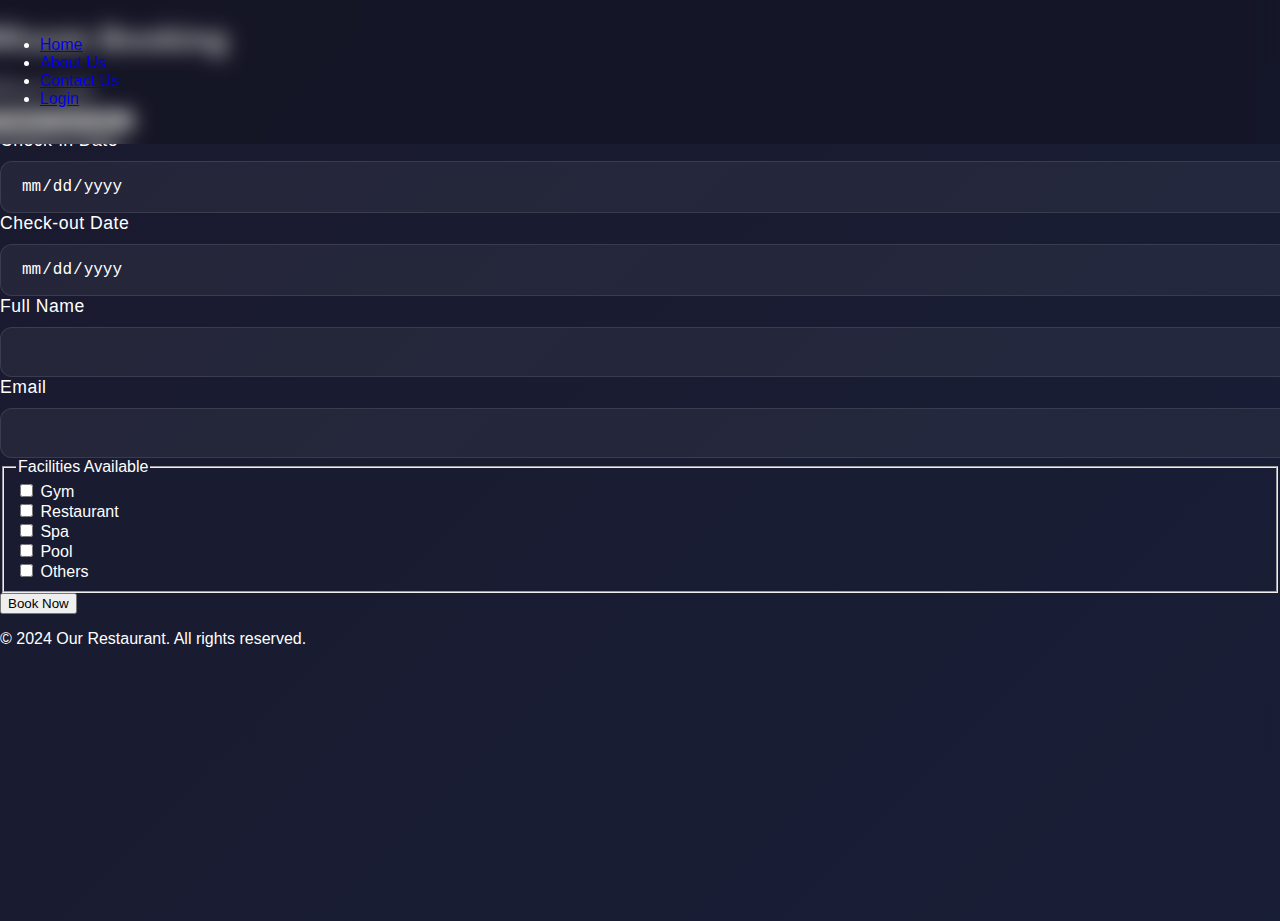
<file: booking.html>
<!DOCTYPE html>
<html lang="en">
<head>
    <meta charset="UTF-8">
    <meta name="viewport" content="width=device-width, initial-scale=1.0">
    <title>Room Booking</title>
    <link rel="stylesheet" href="style.css">
</head>
<body>
    <header>
        <nav>
            <ul>
                <li><a href="index.html">Home</a></li>
                <li><a href="about.html">About Us</a></li>
                <li><a href="contact.html">Contact Us</a></li>
                <li><a href="login.html">Login</a></li>
            </ul>
        </nav>
    </header>

    <main>
        <h1>Room Booking</h1>
        <form action="booking.php" method="POST">


            <div class="form-group">
                <label for="room-type">Room Type</label>
                <select id="room-type" name="room-type" required>
                    <option value="">Select a room type</option>
                    <option value="single">Single</option>
                    <option value="double">Double</option>
                    <option value="suite">Suite</option>
                </select>
            </div>
            <div class="form-group">
                <label for="check-in">Check-in Date</label>
                <input type="date" id="check-in" name="check-in" required>
            </div>
            <div class="form-group">
                <label for="check-out">Check-out Date</label>
                <input type="date" id="check-out" name="check-out" required>
            </div>
            <div class="form-group">
                <label for="full-name">Full Name</label>
                <input type="text" id="full-name" name="full-name" required>
            </div>
            <div class="form-group">
                <label for="email">Email</label>
                <input type="email" id="email" name="email" required>
            </div>
            <fieldset class="form-group1">
                <legend>Facilities Available</legend>
                <label>
                    <input type="checkbox" name="facilities[]" value="gym"> Gym
                </label><br>
                <label>
                    <input type="checkbox" name="facilities[]" value="restaurant"> Restaurant
                </label><br>
                <label>
                    <input type="checkbox" name="facilities[]" value="spa"> Spa
                </label><br>
                <label>
                    <input type="checkbox" name="facilities[]" value="pool"> Pool
                </label><br>
                <label>
                    <input type="checkbox" name="facilities[]" value="others"> Others
                </label>
            </fieldset>
            <button type="submit" class="btn">Book Now</button>
        </form>
    </main>

    <footer>
        <p>&copy; 2024 Our Restaurant. All rights reserved.</p>
    </footer>
</body>
</html>
</file>
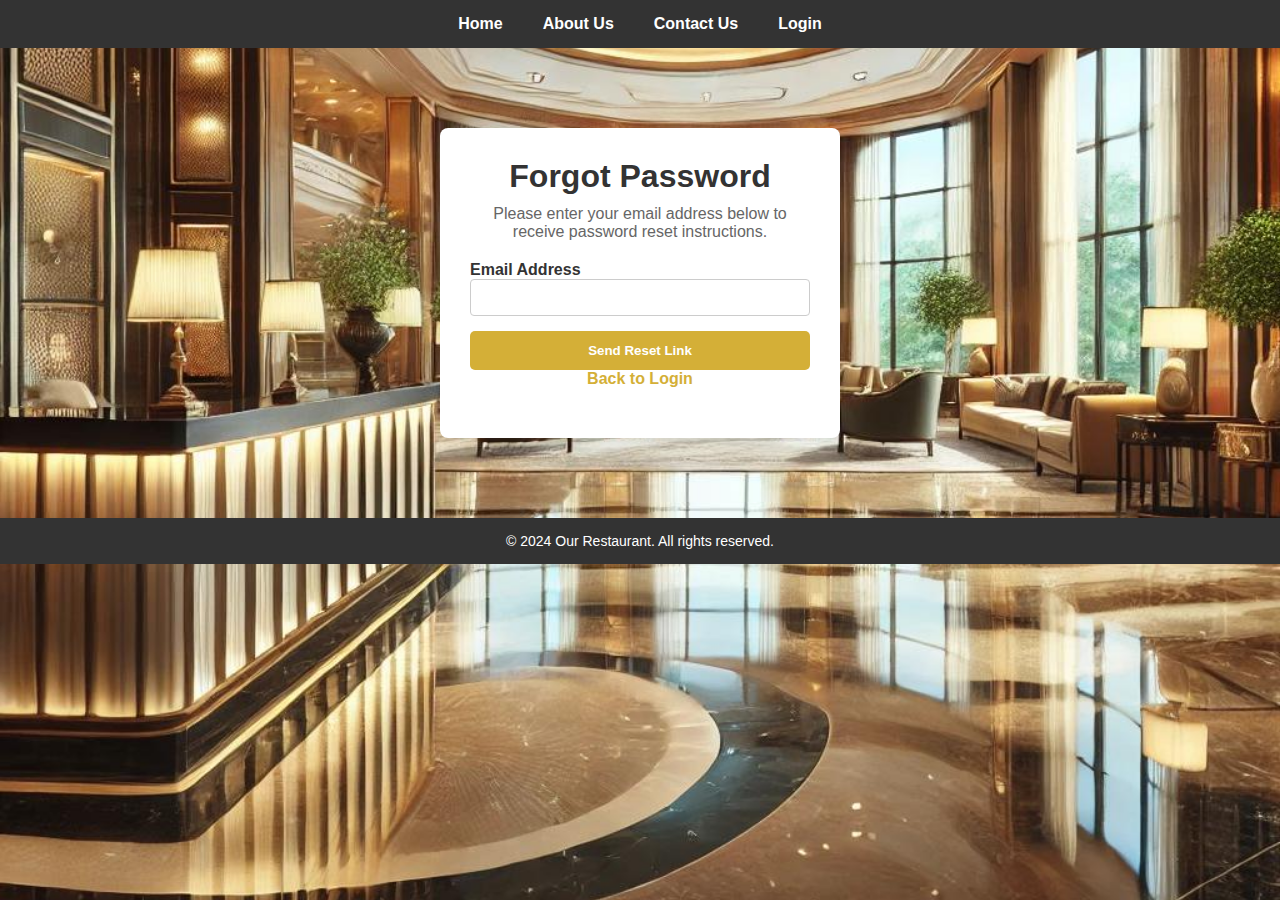
<file: forgot-password.html>
<!DOCTYPE html>
<html lang="en">
<head>
    <meta charset="UTF-8">
    <meta name="viewport" content="width=device-width, initial-scale=1.0">
    <title>Forgot Password</title>
    <link rel="stylesheet" href="sty.css">
</head>
<body>
    <header>
        <nav>
            <ul>
                <li><a href="index.html">Home</a></li>
                <li><a href="about.html">About Us</a></li>
                <li><a href="contact.html">Contact Us</a></li>
                <li><a href="login.html">Login</a></li>
            </ul>
        </nav>
    </header>

    <main>
        <h1>Forgot Password</h1>
        <p>Please enter your email address below to receive password reset instructions.</p>
        <form action="reset-password.html" method="POST"> <!-- Redirects to reset-password.html -->
            <div class="form-group">
                <label for="email">Email Address</label>
                <input type="email" id="email" name="email" required>
            </div>
            <button type="submit" class="btn">Send Reset Link</button>
        </form>
        <p><a href="login.html">Back to Login</a></p>
    </main>

    <footer>
        <p>&copy; 2024 Our Restaurant. All rights reserved.</p>
    </footer>
</body>
</html>
</file>
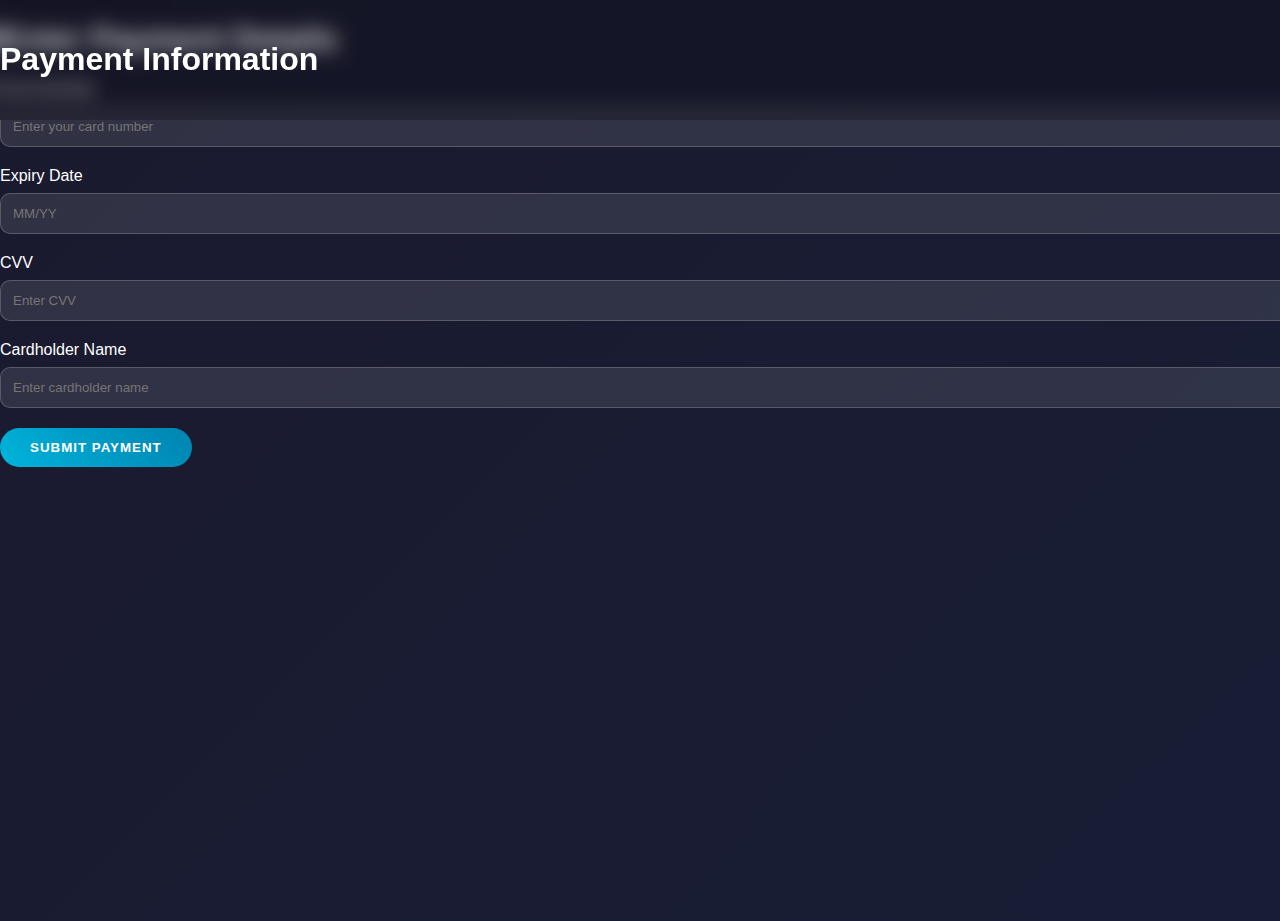
<file: payment.html>
<!DOCTYPE html>
<html lang="en">
<head>
    <meta charset="UTF-8">
    <meta name="viewport" content="width=device-width, initial-scale=1.0">
    <title>Payment Page</title>
    <link rel="stylesheet" href="styles.css"> <!-- Link to your CSS file -->
</head>
<body>

    <div class="payment-page">
        <header>
            <!-- Your header content (optional) -->
            <h1>Payment Information</h1>
        </header>

        <div class="payment-form-container">
            <form action="process-payment.php" method="POST" class="payment-form">
                <h1>Enter Payment Details</h1>

                <div class="form-container">
                    <div class="form-row">
                        <!-- Card Number -->
                        <div class="form-group">
                            <label for="card-number">Card Number</label>
                            <input type="text" id="card-number" name="card_number" placeholder="Enter your card number" required>
                        </div>

                        <!-- Expiration Date -->
                        <div class="form-group">
                            <label for="expiry-date">Expiry Date</label>
                            <input type="text" id="expiry-date" name="expiry_date" placeholder="MM/YY" required>
                        </div>
                    </div>

                    <div class="form-row">
                        <!-- CVV -->
                        <div class="form-group">
                            <label for="cvv">CVV</label>
                            <input type="text" id="cvv" name="cvv" placeholder="Enter CVV" required>
                        </div>

                        <!-- Cardholder Name -->
                        <div class="form-group">
                            <label for="cardholder-name">Cardholder Name</label>
                            <input type="text" id="cardholder-name" name="cardholder_name" placeholder="Enter cardholder name" required>
                        </div>
                    </div>

                    <!-- Submit Button -->
                    <div class="payment-buttons">
                        <button type="submit" class="btn">Submit Payment</button>
                    </div>
                </div>
            </form>
        </div>
    </div>

</body>
</html>
</file>
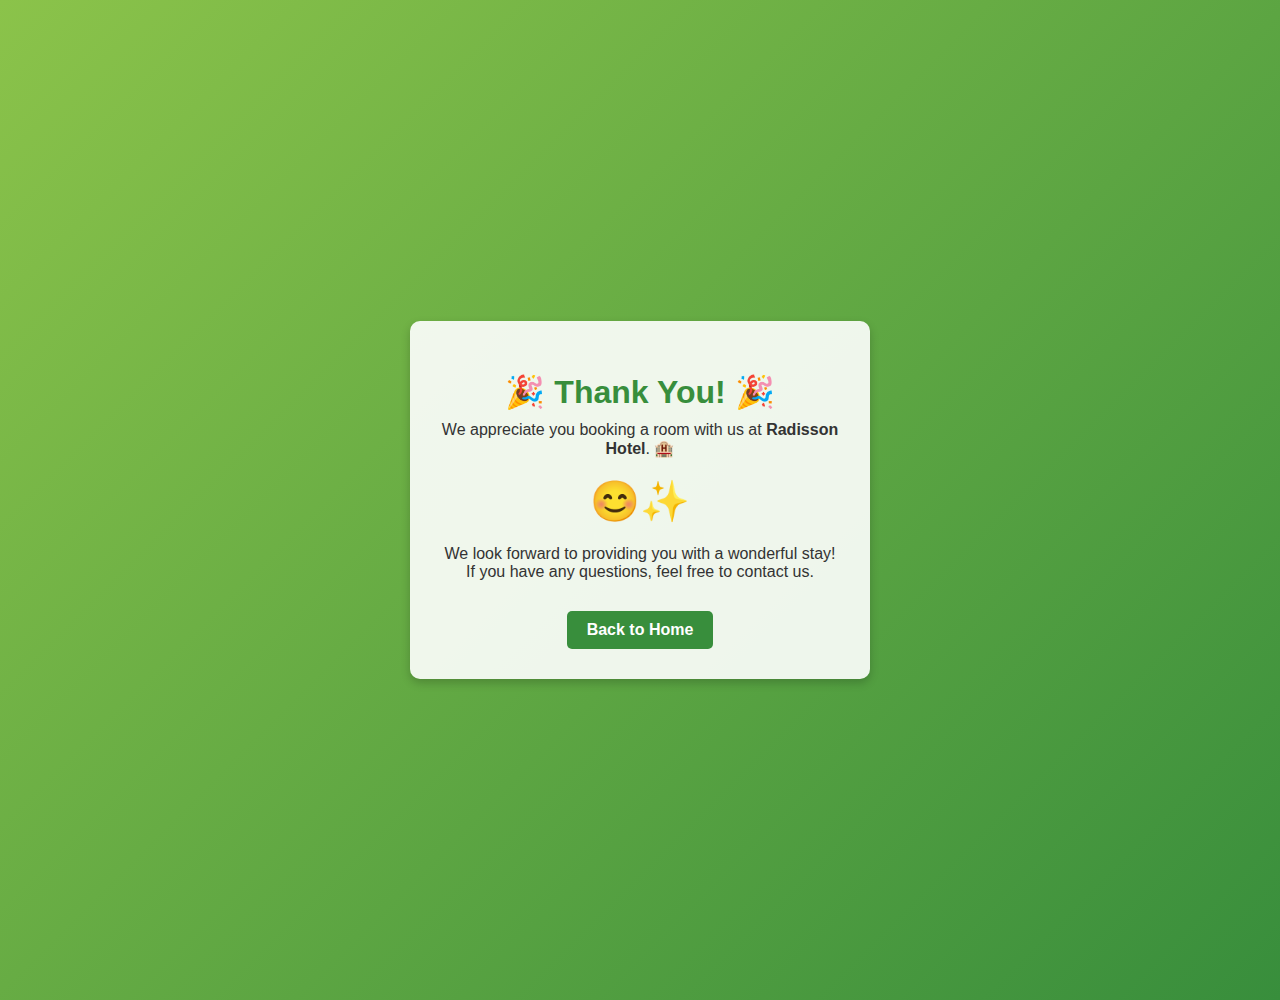
<file: th.html>
<!DOCTYPE html>
<html lang="en">
<head>
    <meta charset="UTF-8">
    <meta name="viewport" content="width=device-width, initial-scale=1.0">
    <title>Thank You</title>
    <link rel="stylesheet" href="styles.css">
    <style>
        body {
            font-family: Arial, sans-serif;
            background: linear-gradient(135deg, #8bc34a, #388e3c);
            color: #fff;
            text-align: center;
            padding: 50px 20px;
            display: flex;
            flex-direction: column;
            align-items: center;
            justify-content: center;
            height: 100vh;
            margin: 0;
        }

        .thank-you-container {
            background-color: rgba(255, 255, 255, 0.9);
            color: #333;
            padding: 30px;
            border-radius: 10px;
            box-shadow: 0 4px 10px rgba(0, 0, 0, 0.2);
            text-align: center;
            max-width: 400px;
            width: 100%;
        }

        .thank-you-container h1 {
            font-size: 2rem;
            margin-bottom: 10px;
            color: #388e3c;
        }

        .thank-you-container p {
            margin: 10px 0;
            font-size: 1rem;
        }

        .thank-you-container .emoji {
            font-size: 2.5rem;
            margin: 20px 0;
        }

        .back-to-home {
            text-decoration: none;
            display: inline-block;
            margin-top: 20px;
            padding: 10px 20px;
            background-color: #388e3c;
            color: #fff;
            border-radius: 5px;
            transition: background-color 0.3s;
            font-weight: bold;
        }

        .back-to-home:hover {
            background-color: #2e7d32;
        }
    </style>
</head>
<body>
    <div class="thank-you-container">
        <h1>🎉 Thank You! 🎉</h1>
        <p>We appreciate you booking a room with us at <strong>Radisson Hotel</strong>. 🏨</p>
        <div class="emoji">😊✨</div>
        <p>We look forward to providing you with a wonderful stay! If you have any questions, feel free to contact us.</p>
        <a href="index.html" class="back-to-home">Back to Home</a>
    </div>
</body>
</html>
</file>
<file: style.css>
body {
    background: linear-gradient(135deg, #1a1a2e, #16213e, #0f3460);
    background-size: 400% 400%;
    animation: gradient 15s ease infinite;
    font-family: 'Poppins', sans-serif;
    margin: 0;
    padding: 0;
    color: #fff;
    min-height: 100vh;
}

@keyframes gradient {
    0% {
        background-position: 0% 50%;
    }
    50% {
        background-position: 100% 50%;
    }
    100% {
        background-position: 0% 50%;
    }
}

.payment-page {
    text-align: center;
    padding: 100px 20px;
    font-size: 2.5rem;
    font-weight: 700;
    text-shadow: 2px 2px 4px rgba(0, 0, 0, 0.3);
    color: #fff;
    letter-spacing: 1px;
}

header {
    background-color: rgba(0, 0, 0, 0.2);
    backdrop-filter: blur(10px);
    padding: 20px 0;
    position: fixed;
    width: 100%;
    top: 0;
    z-index: 1000;
}

.payment-form-container {
    background: rgba(255, 255, 255, 0.08);
    backdrop-filter: blur(10px);
    border-radius: 20px;
    padding: 50px;
    max-width: 500px;
    margin: 100px auto;
    box-shadow: 0 8px 32px rgba(0, 0, 0, 0.2);
    border: 1px solid rgba(255, 255, 255, 0.1);
    position: relative;
    overflow: hidden;
}

.payment-form-container::before {
    content: '';
    position: absolute;
    top: 0;
    left: 0;
    right: 0;
    height: 4px;
    background: linear-gradient(90deg, #ff6b6b, #4ecdc4, #45b7d1);
    animation: gradientBG 15s ease infinite;
}

@keyframes gradientBG {
    0% { background-position: 0% 50%; }
    50% { background-position: 100% 50%; }
    100% { background-position: 0% 50%; }
}

.payment-form h1 {
    color: #fff;
    text-align: center;
    margin-bottom: 40px;
    font-size: 2.5rem;
    text-shadow: 2px 2px 4px rgba(0, 0, 0, 0.3);
}

.form-container {
    display: flex;
    flex-direction: column;
    gap: 25px;
}

.form-row {
    display: grid;
    grid-template-columns: 1fr;
    gap: 25px;
}

@media (min-width: 768px) {
    .form-row {
        grid-template-columns: 1fr 1fr;
    }
}

.form-group {
    margin-bottom: 0;
    position: relative;
}

.form-group label {
    display: block;
    color: #fff;
    margin-bottom: 10px;
    font-weight: 500;
    font-size: 1.1rem;
    letter-spacing: 0.5px;
}

.form-group input {
    width: 100%;
    padding: 15px 20px;
    background: rgba(255, 255, 255, 0.05);
    border: 1px solid rgba(255, 255, 255, 0.1);
    border-radius: 12px;
    color: #fff;
    transition: all 0.3s ease;
    font-size: 1rem;
}

.form-group input::placeholder {
    color: rgba(255, 255, 255, 0.4);
}

.form-group input:focus {
    background: rgba(255, 255, 255, 0.1);
    border-color: #4ecdc4;
    outline: none;
    box-shadow: 0 0 0 2px rgba(78, 205, 196, 0.2);
}

.card-details-section {
    background: rgba(255, 255, 255, 0.05);
    padding: 25px;
    border-radius: 12px;
    border: 1px solid rgba(255, 255, 255, 0.1);
}

.card-details-section label {
    display: block;
    color: #fff;
    margin-bottom: 15px;
    font-weight: 500;
    font-size: 1.1rem;
}

.card-details-section .form-group {
    margin-bottom: 25px;
}

.payment-buttons {
    display: flex;
    justify-content: space-between;
    margin-top: 30px;
}

.payment-buttons .btn {
    width: 48%;
    padding: 16px;
    background: linear-gradient(45deg, #ff6b6b, #4ecdc4);
    color: #fff;
    border: none;
    border-radius: 12px;
    font-size: 1.1rem;
    font-weight: 600;
    cursor: pointer;
    transition: all 0.3s ease;
    text-transform: uppercase;
    letter-spacing: 1px;
}

.payment-buttons .btn:hover {
    transform: translateY(-2px);
    box-shadow: 0 5px 15px rgba(78, 205, 196, 0.4);
    background: linear-gradient(45deg, #ff6b6b, #45b7d1);
}

.form-links {
    margin-top: 30px;
    text-align: center;
    display: flex;
    flex-direction: column;
    gap: 10px;
}

.form-links p {
    color: rgba(255, 255, 255, 0.8);
    margin: 0;
}

.form-links a {
    color: #4ecdc4;
    text-decoration: none;
    font-weight: 500;
    transition: all 0.3s ease;
}

.form-links a:hover {
    color: #ff6b6b;
    text-decoration: underline;
}
</file>
<file: sty.css>
* {
    margin: 0;
    padding: 0;
    box-sizing: border-box;
}

body {
    font-family: Arial, sans-serif;
    background-image: url(hotel3.jpg);
    background-size: cover;
    background-position: center;
    background-repeat: no-repeat;
    /*background: linear-gradient(135deg,yellow,lightgreen,green);*/
    color: #333;
}

/* Header styles */
header {
    background-color: #333;
    padding: 15px 0;
}

header nav ul {
    list-style: none;
    display: flex;
    justify-content: center;
}

header nav ul li {
    margin: 0 20px;
}

header nav ul li a {
    color: #fff;
    text-decoration: none;
    font-weight: bold;
    transition: color 0.3s;
}

header nav ul li a:hover {
    color: #d4af37; /* Gold color */
}

/* Centering the main content */
main {
    max-width: 400px;
    background-color: #fff;
    margin: 80px auto;
    padding: 30px;
    border-radius: 8px;
    box-shadow: 0 4px 8px rgba(0, 0, 0, 0.1);
    text-align: center;
}

main h1 {
    color: #333;
    margin-bottom: 10px;
}

main p {
    color: #666;
    margin-bottom: 20px;
}

/* Form field styling */
.form-group {
    margin-bottom: 15px;
    text-align: left;
}

.form-group label {
    color: #333;
    margin-bottom: 5px;
    font-weight: bold;
}

.form-group input {
    width: 100%;
    padding: 10px;
    border: 1px solid #ccc;
    border-radius: 4px;
    transition: border-color 0.3s;
}

.form-group input:focus {
    border-color: #d4af37;
    outline: none;
}

/* Button styling */
.btn {
    background-color: #d4af37;
    color: #fff;
    padding: 12px;
    border: none;
    border-radius: 5px;
    cursor: pointer;
    width: 100%;
    font-weight: bold;
    transition: background-color 0.3s;
}

.btn:hover {
    background-color: #c09e3d;
}

/* Back to login link styling */
main p a {
    color: #d4af37;
    text-decoration: none;
    font-weight: bold;
}

main p a:hover {
    text-decoration: underline;
}

/* Footer styling */
footer {
    background-color: #333;
    color: #fff;
    text-align: center;
    padding: 15px 0;
    position: relative;
    bottom: 0;
    width: 100%;
    margin-top: 50px;
    font-size: 14px;
}
</file>
<file: styles.css>
body {
    /*background-image: url(hotel3.jpg);*/
    background: linear-gradient(135deg, #1a1a2e, #16213e, #0f3460);
    background-size: 400% 400%;
    animation: gradient 15s ease infinite;
    font-family: 'Poppins', sans-serif;
    margin: 0;
    padding: 0;
    color: #fff;
    min-height: 100vh;
}

@keyframes gradient {
    0% {
        background-position: 0% 50%;
    }
    50% {
        background-position: 100% 50%;
    }
    100% {
        background-position: 0% 50%;
    }
}

.hero {
    text-align: center;
    padding: 100px 20px;
    font-size: 3.5rem;
    font-weight: 700;
    text-shadow: 2px 2px 4px rgba(0, 0, 0, 0.3);
    color: #fff;
    letter-spacing: 1px;
}

header {
    background-color: rgba(0, 0, 0, 0.2);
    backdrop-filter: blur(10px);
    padding: 20px 0;
    position: fixed;
    width: 100%;
    top: 0;
    z-index: 1000;
}

.features {
    color: #fff;
    font-size: 1.2rem;
    font-family: 'Poppins', sans-serif;
    font-style: normal;
    text-align: center;
    margin: 50px 0;
    padding: 0 20px;
}

nav ul {
    list-style: none;
    display: flex;
    justify-content: center;
    padding: 0;
    margin: 0;
    gap: 30px;
}

nav ul li a {
    color: #fff;
    text-decoration: none;
    font-weight: 500;
    font-size: 1.1rem;
    transition: all 0.3s ease;
    padding: 10px 20px;
    border-radius: 30px;
}

nav ul li a:hover {
    background-color: rgba(255, 255, 255, 0.1);
    transform: translateY(-2px);
}

.card {
    margin: 100px auto;
    color: #fff;
    width: 80%;
    height: 250px;
    display: flex;
    justify-content: center;
    gap: 20px;
    background: rgba(255, 255, 255, 0.1);
    backdrop-filter: blur(10px);
    border-radius: 20px;
    padding: 20px;
    box-shadow: 0 8px 32px rgba(0, 0, 0, 0.1);
    border: 1px solid rgba(255, 255, 255, 0.1);
}

.card img {
    width: 10%;
    height: 100%;
    object-fit: cover;
    border-radius: 10px;
    border: 2px solid rgba(255, 255, 255, 0.6);
    transition: all ease-in-out 0.5s;
}

.card img:hover {
    width: 50%;
}

.about-us {
    background: rgba(255, 255, 255, 0.1);
    backdrop-filter: blur(10px);
    padding: 50px;
    text-align: center;
    max-width: 900px;
    margin: 100px auto;
    border-radius: 20px;
    box-shadow: 0 8px 32px rgba(0, 0, 0, 0.1);
    border: 1px solid rgba(255, 255, 255, 0.1);
}

.about-us h1, .about-us h2 {
    color: #fff;
    text-shadow: 2px 2px 4px rgba(0, 0, 0, 0.3);
}

.about-us p, .about-us ul {
    color: rgba(255, 255, 255, 0.9);
    line-height: 1.6;
}

.about-us ul {
    list-style-type: disc;
    padding-left: 20px;
    text-align: left;
    margin: 20px auto;
    max-width: 800px;
}

.team {
    display: flex;
    justify-content: center;
    gap: 30px;
    flex-wrap: wrap;
    margin-top: 50px;
}

.team-member {
    background: rgba(255, 255, 255, 0.1);
    backdrop-filter: blur(10px);
    padding: 30px;
    border-radius: 20px;
    max-width: 300px;
    text-align: center;
    box-shadow: 0 8px 32px rgba(0, 0, 0, 0.1);
    border: 1px solid rgba(255, 255, 255, 0.1);
    transition: all 0.3s ease;
}

.team-member:hover {
    transform: translateY(-10px);
    box-shadow: 0 10px 20px rgba(0, 0, 0, 0.2);
}

.team-member h3 {
    color: #fff;
    margin: 15px 0 5px;
}

.team-member p {
    color: rgba(255, 255, 255, 0.8);
}

.properties {
    display: flex;
    justify-content: center;
    gap: 30px;
    flex-wrap: wrap;
    margin-top: 50px;
}

.property {
    background: rgba(255, 255, 255, 0.1);
    backdrop-filter: blur(10px);
    padding: 30px;
    border-radius: 20px;
    max-width: 300px;
    text-align: center;
    box-shadow: 0 8px 32px rgba(0, 0, 0, 0.1);
    border: 1px solid rgba(255, 255, 255, 0.1);
    transition: all 0.3s ease;
}

.property:hover {
    transform: translateY(-10px);
    box-shadow: 0 10px 20px rgba(0, 0, 0, 0.2);
}

.property h3 {
    color: #fff;
    margin: 15px 0 5px;
}

.property p {
    color: rgba(255, 255, 255, 0.8);
}

.images {
    display: flex;
    justify-content: center;
    gap: 20px;
}

.images img {
    width: 30%;
    border-radius: 10px;
    box-shadow: 0px 0px 10px rgba(0, 0, 0, 0.1);
}

.login-form, .contact-form {
    background: rgba(255, 255, 255, 0.1);
    backdrop-filter: blur(10px);
    border-radius: 20px;
    padding: 40px;
    max-width: 500px;
    margin: 100px auto;
    box-shadow: 0 8px 32px rgba(0, 0, 0, 0.1);
    border: 1px solid rgba(255, 255, 255, 0.1);
}

.login-form h1, .contact-form h2 {
    color: #333;
    margin-bottom: 30px;
}

.form-group {
    margin-bottom: 20px;
    text-align: left;
}

.form-group label {
    color: #fff;
    margin-bottom: 8px;
    display: block;
}

.form-group input, .form-group textarea {
    width: 100%;
    padding: 12px;
    background: rgba(255, 255, 255, 0.1);
    border: 1px solid rgba(255, 255, 255, 0.2);
    border-radius: 10px;
    color: #fff;
    transition: all 0.3s ease;
}

.form-group input:focus, .form-group textarea:focus {
    background: rgba(255, 255, 255, 0.15);
    border-color: rgba(255, 255, 255, 0.4);
    outline: none;
}

.form-group1{
    color: black;
    font-style: oblique;
}

legend{
    color: greenyellow;
}

.btn {
    background: linear-gradient(45deg, #00b4db, #0083b0);
    color: #fff;
    padding: 12px 30px;
    border: none;
    border-radius: 30px;
    font-weight: 600;
    cursor: pointer;
    transition: all 0.3s ease;
    text-transform: uppercase;
    letter-spacing: 1px;
}

.btn:hover {
    transform: translateY(-2px);
    box-shadow: 0 5px 15px rgba(0, 180, 219, 0.4);
}

.signup-link {
    margin-top: 20px;
    color: #666;
}

.signup-link a {
    color: #d4af37;
    text-decoration: none;
}

.contact-section {
    background: rgba(255, 255, 255, 0.1);
    backdrop-filter: blur(10px);
    padding: 50px;
    max-width: 1000px;
    margin: 100px auto;
    border-radius: 20px;
    box-shadow: 0 8px 32px rgba(0, 0, 0, 0.1);
    border: 1px solid rgba(255, 255, 255, 0.1);
}

.contact-section h1, .contact-section h2 {
    color: #fff;
    text-shadow: 2px 2px 4px rgba(0, 0, 0, 0.3);
}

.contact-section p {
    color: rgba(255, 255, 255, 0.9);
    margin-bottom: 30px;
}

.contact-info {
    display: flex;
    justify-content: space-around;
    margin-bottom: 50px;
    flex-wrap: wrap;
    gap: 20px;
}

.info-block {
    background: rgba(255, 255, 255, 0.1);
    backdrop-filter: blur(10px);
    padding: 30px;
    border-radius: 20px;
    max-width: 300px;
    text-align: center;
    box-shadow: 0 8px 32px rgba(0, 0, 0, 0.1);
    border: 1px solid rgba(255, 255, 255, 0.1);
    transition: all 0.3s ease;
}

.info-block:hover {
    transform: translateY(-5px);
    box-shadow: 0 10px 20px rgba(0, 0, 0, 0.2);
}

.info-block h3 {
    color: #fff;
    margin-bottom: 10px;
}

.info-block p {
    color: rgba(255, 255, 255, 0.8);
}

.map {
    margin-top: 50px;
}

.map iframe {
    border-radius: 20px;
    box-shadow: 0 8px 32px rgba(0, 0, 0, 0.1);
    border: 1px solid rgba(255, 255, 255, 0.1);
}

/* footer {
    background-color: #333;
    color: #fff;
    text-align: center;
    padding: 10px 0;
    position: relative;
    bottom: 0;
    width: 50%;
}

footer {
    background-color: #333;
    color: #fff;
    text-align: center;
    padding: 10px 0;
    position: fixed;
    width: 50%;
    bottom: 0;
}


footer {
    background-color: #333;
    color: #fff;
    text-align: center;
    padding: 20px 0;
    position: fixed;
    width: 100%;
    bottom: 0;
}

 */
</file>
